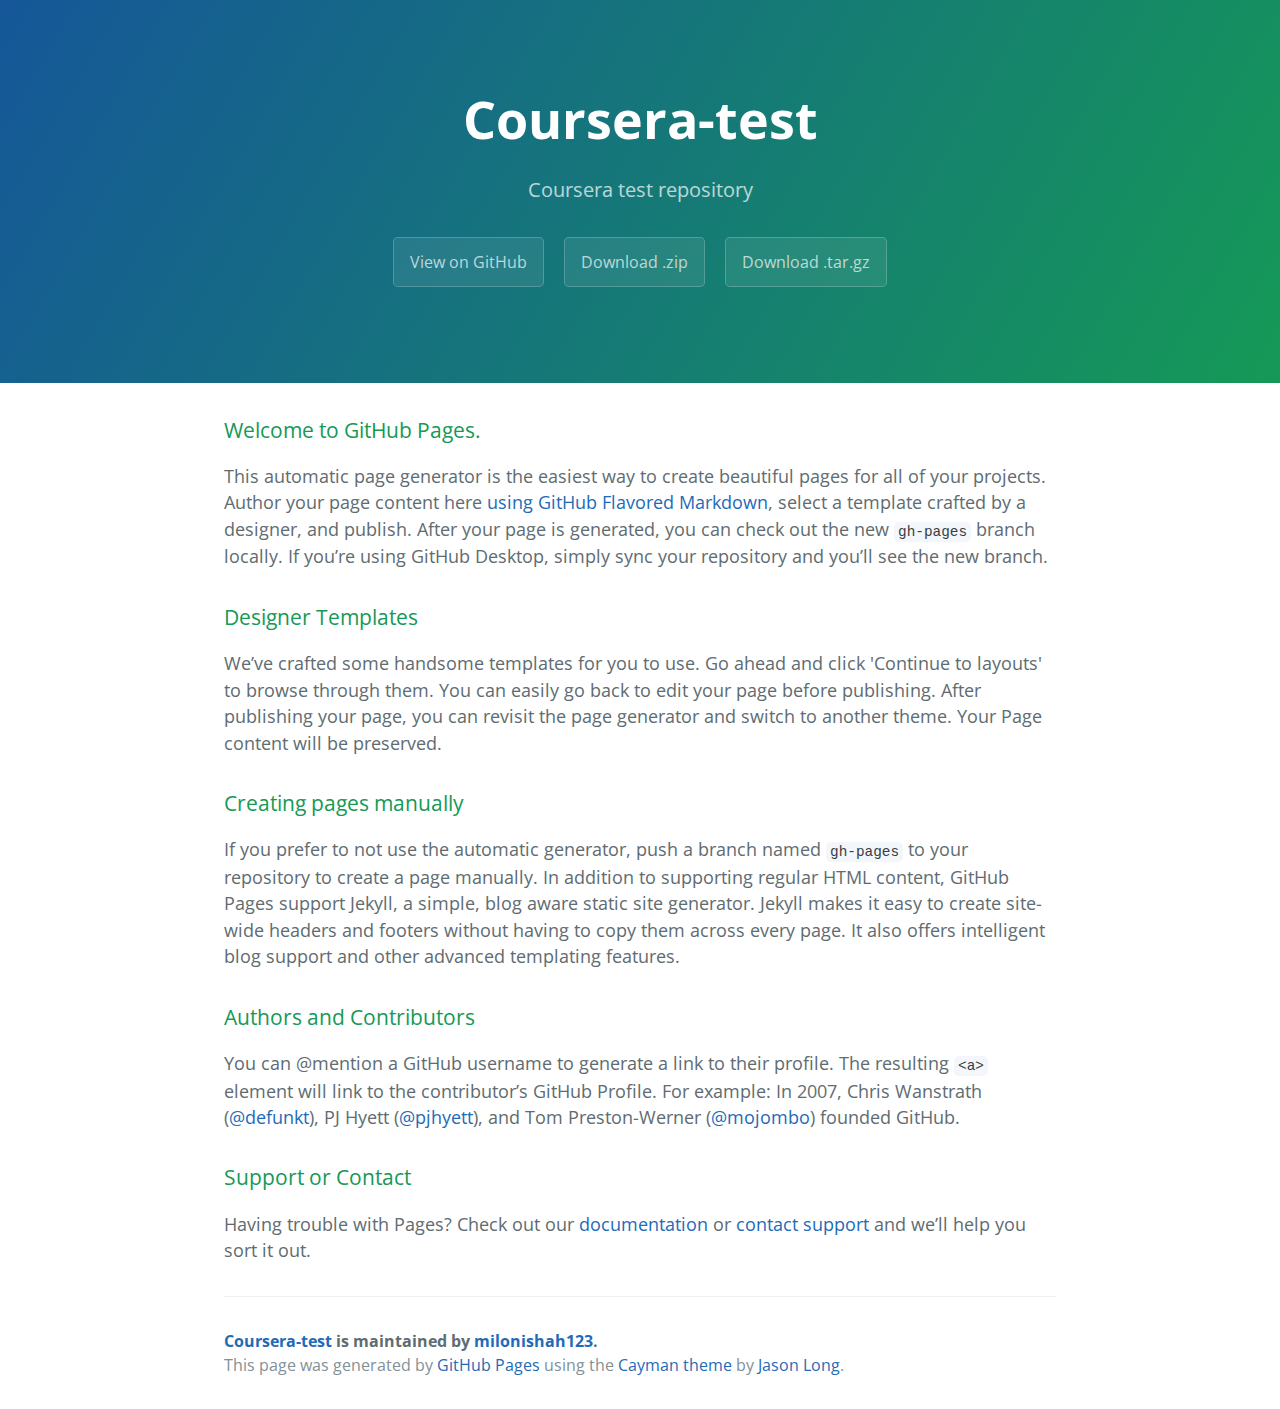
<file: index.html>
<!DOCTYPE html>
<html lang="en-us">
  <head>
    <meta charset="UTF-8">
    <title>Coursera-test by milonishah123</title>
    <meta name="viewport" content="width=device-width, initial-scale=1">
    <link rel="stylesheet" type="text/css" href="stylesheets/normalize.css" media="screen">
    <link href='https://fonts.googleapis.com/css?family=Open+Sans:400,700' rel='stylesheet' type='text/css'>
    <link rel="stylesheet" type="text/css" href="stylesheets/stylesheet.css" media="screen">
    <link rel="stylesheet" type="text/css" href="stylesheets/github-light.css" media="screen">
  </head>
  <body>
    <section class="page-header">
      <h1 class="project-name">Coursera-test</h1>
      <h2 class="project-tagline">Coursera test repository</h2>
      <a href="https://github.com/milonishah123/coursera-test" class="btn">View on GitHub</a>
      <a href="https://github.com/milonishah123/coursera-test/zipball/master" class="btn">Download .zip</a>
      <a href="https://github.com/milonishah123/coursera-test/tarball/master" class="btn">Download .tar.gz</a>
    </section>

    <section class="main-content">
      <h3>
<a id="welcome-to-github-pages" class="anchor" href="#welcome-to-github-pages" aria-hidden="true"><span aria-hidden="true" class="octicon octicon-link"></span></a>Welcome to GitHub Pages.</h3>
<p>This automatic page generator is the easiest way to create beautiful pages for all of your projects. Author your page content here <a href="https://guides.github.com/features/mastering-markdown/">using GitHub Flavored Markdown</a>, select a template crafted by a designer, and publish. After your page is generated, you can check out the new <code>gh-pages</code> branch locally. If you’re using GitHub Desktop, simply sync your repository and you’ll see the new branch.</p>
<h3>
<a id="designer-templates" class="anchor" href="#designer-templates" aria-hidden="true"><span aria-hidden="true" class="octicon octicon-link"></span></a>Designer Templates</h3>
<p>We’ve crafted some handsome templates for you to use. Go ahead and click 'Continue to layouts' to browse through them. You can easily go back to edit your page before publishing. After publishing your page, you can revisit the page generator and switch to another theme. Your Page content will be preserved.</p>
<h3>
<a id="creating-pages-manually" class="anchor" href="#creating-pages-manually" aria-hidden="true"><span aria-hidden="true" class="octicon octicon-link"></span></a>Creating pages manually</h3>
<p>If you prefer to not use the automatic generator, push a branch named <code>gh-pages</code> to your repository to create a page manually. In addition to supporting regular HTML content, GitHub Pages support Jekyll, a simple, blog aware static site generator. Jekyll makes it easy to create site-wide headers and footers without having to copy them across every page. It also offers intelligent blog support and other advanced templating features.</p>
<h3>
<a id="authors-and-contributors" class="anchor" href="#authors-and-contributors" aria-hidden="true"><span aria-hidden="true" class="octicon octicon-link"></span></a>Authors and Contributors</h3>
<p>You can @mention a GitHub username to generate a link to their profile. The resulting <code>&lt;a&gt;</code> element will link to the contributor’s GitHub Profile. For example: In 2007, Chris Wanstrath (<a class="user-mention" data-hovercard-type="user" data-hovercard-url="/users/defunkt/hovercard" data-octo-click="hovercard-link-click" data-octo-dimensions="link_type:self" href="https://github.com/defunkt">@defunkt</a>), PJ Hyett (<a class="user-mention" data-hovercard-type="user" data-hovercard-url="/users/pjhyett/hovercard" data-octo-click="hovercard-link-click" data-octo-dimensions="link_type:self" href="https://github.com/pjhyett">@pjhyett</a>), and Tom Preston-Werner (<a class="user-mention" data-hovercard-type="user" data-hovercard-url="/users/mojombo/hovercard" data-octo-click="hovercard-link-click" data-octo-dimensions="link_type:self" href="https://github.com/mojombo">@mojombo</a>) founded GitHub.</p>
<h3>
<a id="support-or-contact" class="anchor" href="#support-or-contact" aria-hidden="true"><span aria-hidden="true" class="octicon octicon-link"></span></a>Support or Contact</h3>
<p>Having trouble with Pages? Check out our <a href="https://help.github.com/pages">documentation</a> or <a href="https://github.com/contact">contact support</a> and we’ll help you sort it out.</p>

      <footer class="site-footer">
        <span class="site-footer-owner"><a href="https://github.com/milonishah123/coursera-test">Coursera-test</a> is maintained by <a href="https://github.com/milonishah123">milonishah123</a>.</span>

        <span class="site-footer-credits">This page was generated by <a href="https://pages.github.com">GitHub Pages</a> using the <a href="https://github.com/jasonlong/cayman-theme">Cayman theme</a> by <a href="https://twitter.com/jasonlong">Jason Long</a>.</span>
      </footer>

    </section>

  
  </body>
</html>
</file>
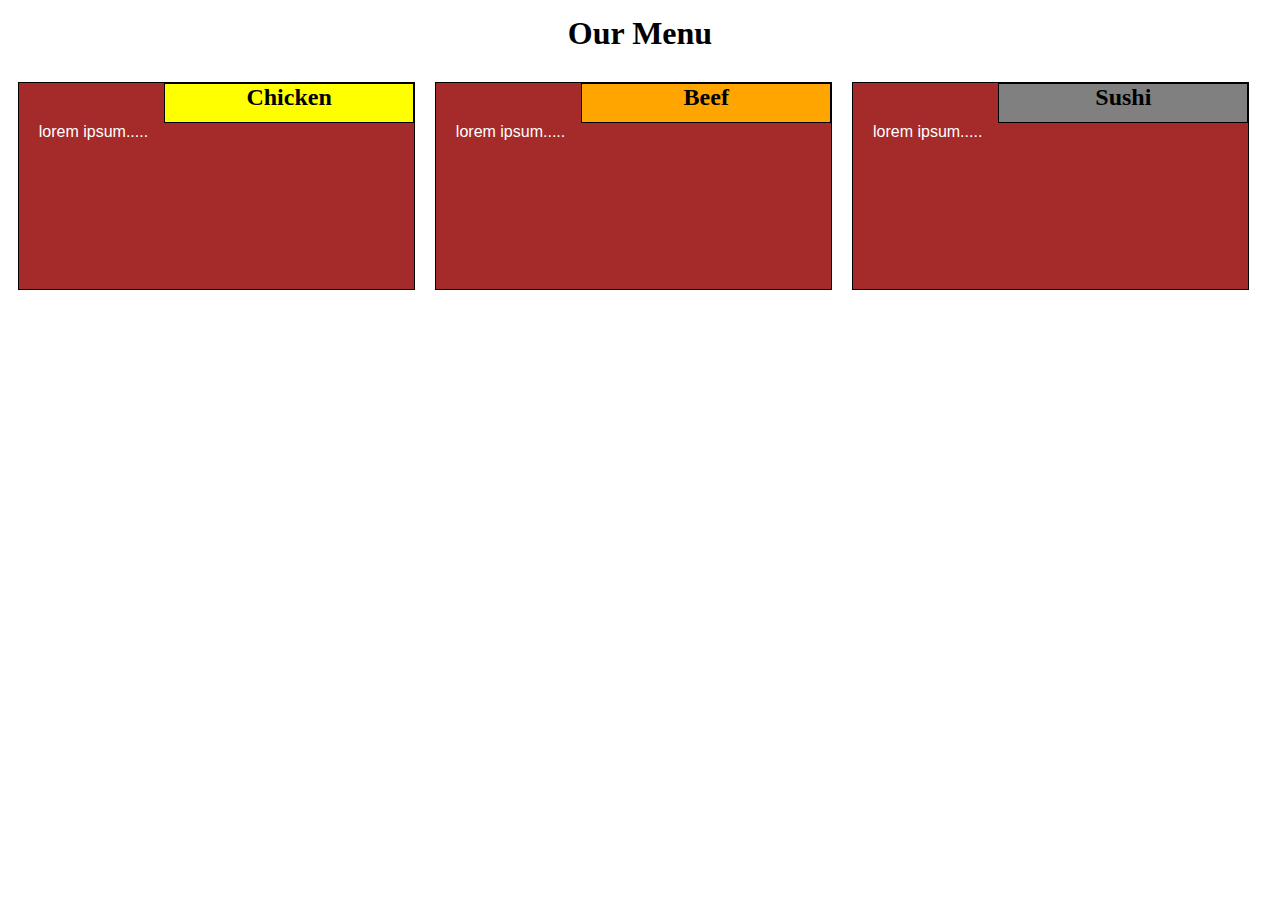
<file: module2-solution/index.html>
<!DOCTYPE html>
<html>
<head>
	<meta charset="utf-8">
	<meta name="viewport" content="width=device-width, initial-scale=1">
	<title>Assignment Solution for Module2</title>
	<link rel="stylesheet" href="css/m2style.css">
</head>
<body>
<h1>Our Menu</h1>
<div class="row">
	<div class="col-lg-4 col-md-6">
		<section class="aaa">
			<h2>Chicken</h2>
		<p>lorem ipsum.....</p>
	</section>
</div>
	<div class="col-lg-4 col-md-6">
		<section class="bbb">
			<h2>Beef</h2>
		<p>lorem ipsum.....</p>
	</section>
</div>
<div class="col-lg-4 col-md-12">
	<section class="ccc">
			<h2>Sushi</h2>
		<p>lorem ipsum.....</p>
	</section>
</div>
</div>
</body>
</html>
</file>
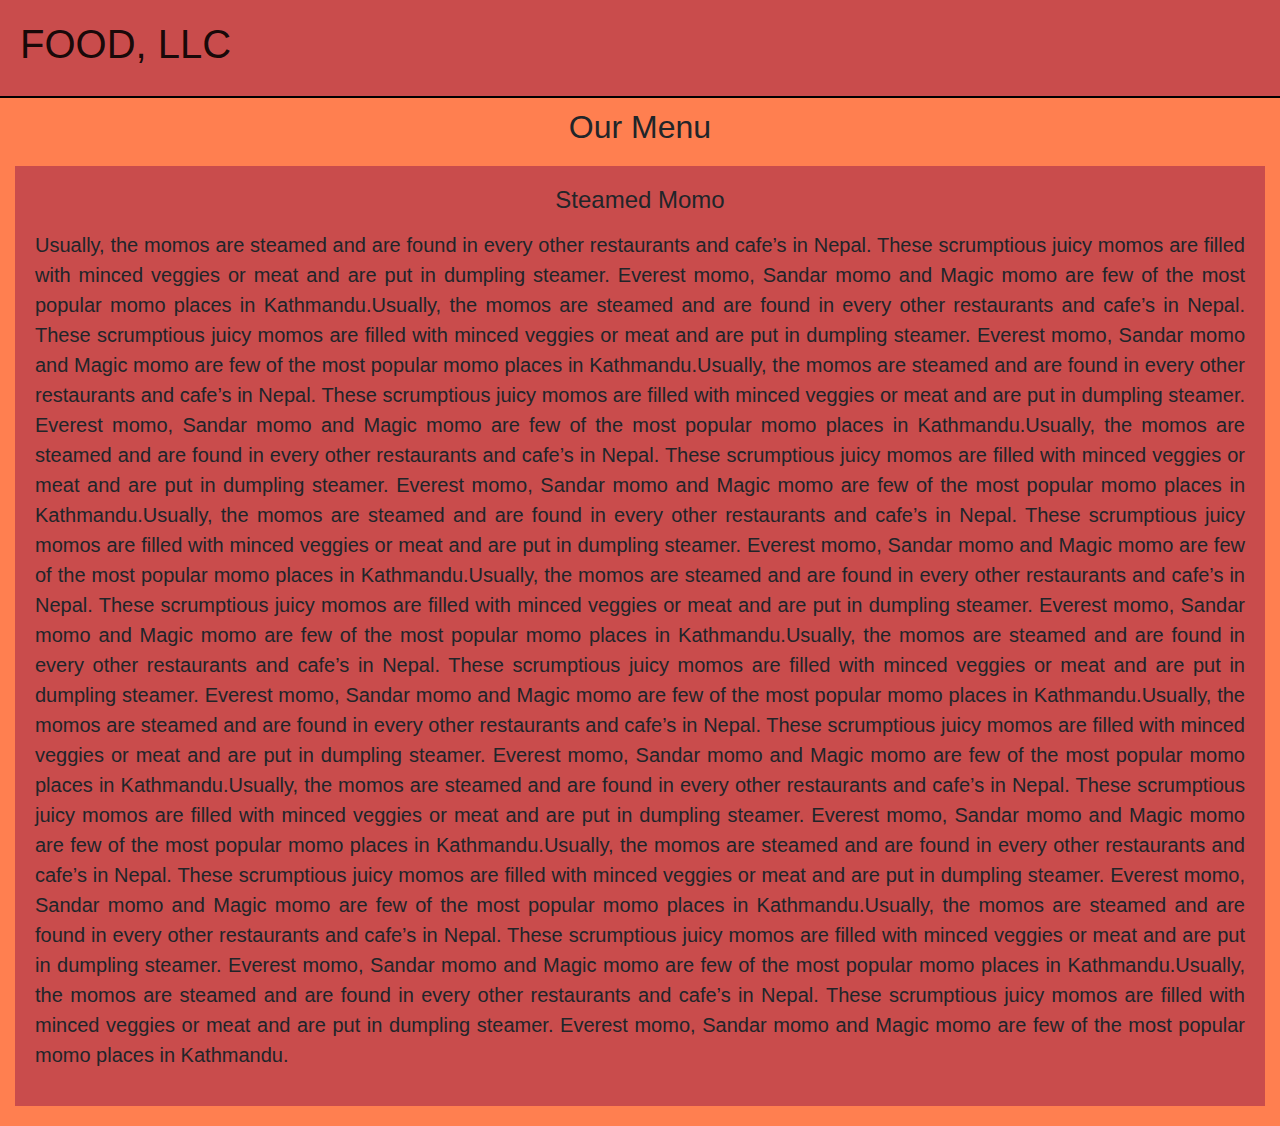
<file: Module3-solution/index.html>
<!DOCTYPE html>
<html lang="en">
  <head>
    <meta charset="utf-8">
    <meta http-equiv="X-UA-Compatible" content="IE=edge">
    <meta name="viewport" content="width=device-width, initial-scale=1">
     <title>
       Module3 Solution	
     </title>	
     <link rel="stylesheet" href="css/bootstrap.min.css">
     <!-- <link rel="stylesheet" href="css/styles.css"> -->
     <style>
     	
     	body{
            font-size: 16px;
     		background-color: coral;

     	}
     	#header-nav{
     		background-color: rgb(201, 76, 76);
     		border-radius: 0;
     		border: 0;
     		padding: 0;
     		border-bottom: 2px solid black;

     	}
        .navbar-brand {
        	font-size: 15px;
           	padding: 20px;
        }
        
.menu a{
	text-align: center;
	color: black;
	background-color: gray;
}
     .menu a:hover{
     	background-color: yellow;
     }
     .navbar-toggler-icon{
     	padding-right: 20px;
     }
.navbar-toggler, .d-block, .d-sm-none{
margin-right: 20px;
border: 2px solid black;
}
h2{
margin-top: 10px;
margin-bottom: 10px;
}
.description{
padding: 20px;
background-color: rgb(201, 76, 76);
margin-bottom: 20px;
margin-top: 20px;
}

p{
	margin-left: auto;
	margin-right: auto;text-align: justify;
	margin-top: 15px;
font-size: 20px;
}

hr{
	border-bottom: 1px solid black;
margin-top: 0;
margin-bottom: 0;
}

@media (min-width: 0px) and (max-width: 575px){
	.navbar-brand h1{
font-size: 4vw;
	}
	.title h2{
		font-size: 4vw;
	}
	.description h4{
		font-size: 4vw;
	}
	.description p{
		font-size: 3vw;
	}

}

@media (min-width: 576px) and (max-width: 767px){
	.navbar-brand h1{
font-size: 4vw;
	}
	.title h2{
		font-size: 4vw;
	}
	.description h4{
		font-size: 4vw;
	}
	.description p{
		font-size: 3vw;
	}
}

@media (min-width: 768px) and (max-width: 992px){
	.navbar-brand h1{
font-size: 4vw;
	}
	.title h2{
		font-size: 4vw;
	}
	.description h4{
		font-size: 4vw;
	}
	.description p{
		font-size: 2vw;
	}
}
     </style>
    
  </head>
  <body>
  	<header>
  		<nav id="header-nav" class="navbar navbar-default navbar-light">
  			<!--<div class="container"> -->
  				<!--<div class="navbar-header"> -->
  				   <div class="navbar-brand">
  					<h1>FOOD, LLC</h1>
  				   </div>
  				
                   <button class="navbar-toggler d-block d-sm-none" type="button" data-toggle="collapse" data-target="#navbarNavAltMarkup" aria-controls="navbarNavAltMarkup" aria-expanded="false" aria-label="Toggle navigation">
    <span class="navbar-toggler-icon"></span>
  </button>
  <div class="collapse navbar-collapse" id="navbarNavAltMarkup">
    <div class="navbar-nav">
    	<div class="menu">
      <a class="nav-item nav-link active" href="index.html">Steamed Momo</a><hr>
      <a class="nav-item nav-link" href="p1.html">Chilly Momo</a><hr>
      <a class="nav-item nav-link" href="p2.html">Tandoori Momo</a><hr>
      
    </div>
               </div> <!-- navbar-nav closed-->
  			</div>  <!-- collapse closed-->
           <!-- </div> -->
  		</nav>
  	</header>
      <div class="title">
  	<h2  class="text-center"> Our Menu </h2>
  </div>
  	<div class="container col-xs-12 col-sm-12 col-md-12">
  		<div class="description">
  		<h4 class="text-center">Steamed Momo</h4>
  		  <p>
  		  	Usually, the momos are steamed and are found in every other restaurants and cafe’s in Nepal. These scrumptious juicy momos are filled with minced veggies or meat and are put in dumpling steamer. Everest momo, Sandar momo and Magic momo are few of the most popular momo places in Kathmandu.Usually, the momos are steamed and are found in every other restaurants and cafe’s in Nepal. These scrumptious juicy momos are filled with minced veggies or meat and are put in dumpling steamer. Everest momo, Sandar momo and Magic momo are few of the most popular momo places in Kathmandu.Usually, the momos are steamed and are found in every other restaurants and cafe’s in Nepal. These scrumptious juicy momos are filled with minced veggies or meat and are put in dumpling steamer. Everest momo, Sandar momo and Magic momo are few of the most popular momo places in Kathmandu.Usually, the momos are steamed and are found in every other restaurants and cafe’s in Nepal. These scrumptious juicy momos are filled with minced veggies or meat and are put in dumpling steamer. Everest momo, Sandar momo and Magic momo are few of the most popular momo places in Kathmandu.Usually, the momos are steamed and are found in every other restaurants and cafe’s in Nepal. These scrumptious juicy momos are filled with minced veggies or meat and are put in dumpling steamer. Everest momo, Sandar momo and Magic momo are few of the most popular momo places in Kathmandu.Usually, the momos are steamed and are found in every other restaurants and cafe’s in Nepal. These scrumptious juicy momos are filled with minced veggies or meat and are put in dumpling steamer. Everest momo, Sandar momo and Magic momo are few of the most popular momo places in Kathmandu.Usually, the momos are steamed and are found in every other restaurants and cafe’s in Nepal. These scrumptious juicy momos are filled with minced veggies or meat and are put in dumpling steamer. Everest momo, Sandar momo and Magic momo are few of the most popular momo places in Kathmandu.Usually, the momos are steamed and are found in every other restaurants and cafe’s in Nepal. These scrumptious juicy momos are filled with minced veggies or meat and are put in dumpling steamer. Everest momo, Sandar momo and Magic momo are few of the most popular momo places in Kathmandu.Usually, the momos are steamed and are found in every other restaurants and cafe’s in Nepal. These scrumptious juicy momos are filled with minced veggies or meat and are put in dumpling steamer. Everest momo, Sandar momo and Magic momo are few of the most popular momo places in Kathmandu.Usually, the momos are steamed and are found in every other restaurants and cafe’s in Nepal. These scrumptious juicy momos are filled with minced veggies or meat and are put in dumpling steamer. Everest momo, Sandar momo and Magic momo are few of the most popular momo places in Kathmandu.Usually, the momos are steamed and are found in every other restaurants and cafe’s in Nepal. These scrumptious juicy momos are filled with minced veggies or meat and are put in dumpling steamer. Everest momo, Sandar momo and Magic momo are few of the most popular momo places in Kathmandu.Usually, the momos are steamed and are found in every other restaurants and cafe’s in Nepal. These scrumptious juicy momos are filled with minced veggies or meat and are put in dumpling steamer. Everest momo, Sandar momo and Magic momo are few of the most popular momo places in Kathmandu.
  		  </p>
       </div>
  	</div>
  	<script src="js/jquery-3.5.1.min.js"></script>
  	<script src="js/bootstrap.min.js"></script>
  </body>
</html>
</file>
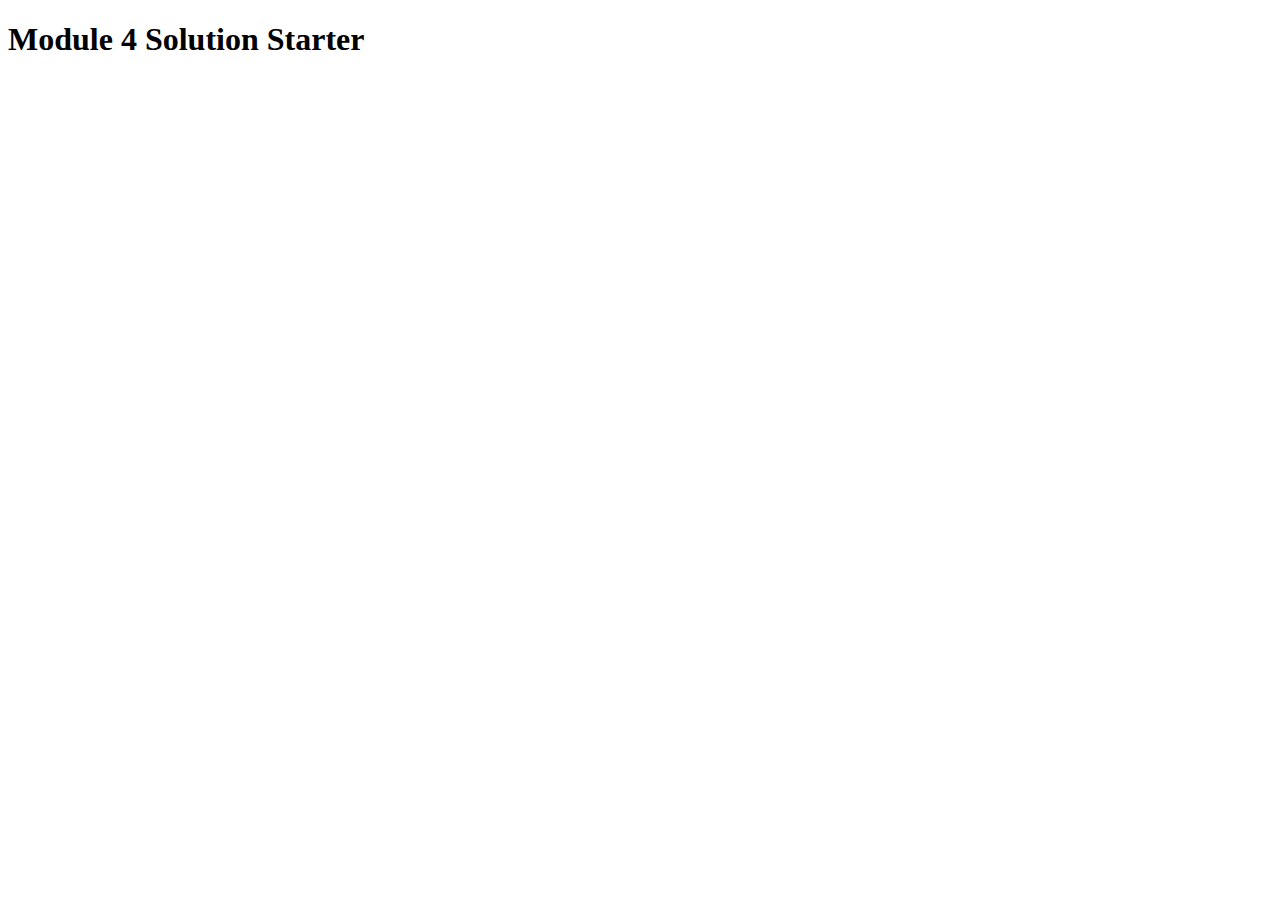
<file: module4-solution/index.html>
<!DOCTYPE html>
<html>
<head>
  <meta charset="utf-8">
  <title>Module 4 Solution Starter</title>
  <script src="SpeakHello.js"></script>
  <script src="SpeakGoodBye.js"></script>
  <script src="script.js"></script>
</head>
<body>
  <h1>Module 4 Solution Starter</h1>
</body>
</html>
</file>
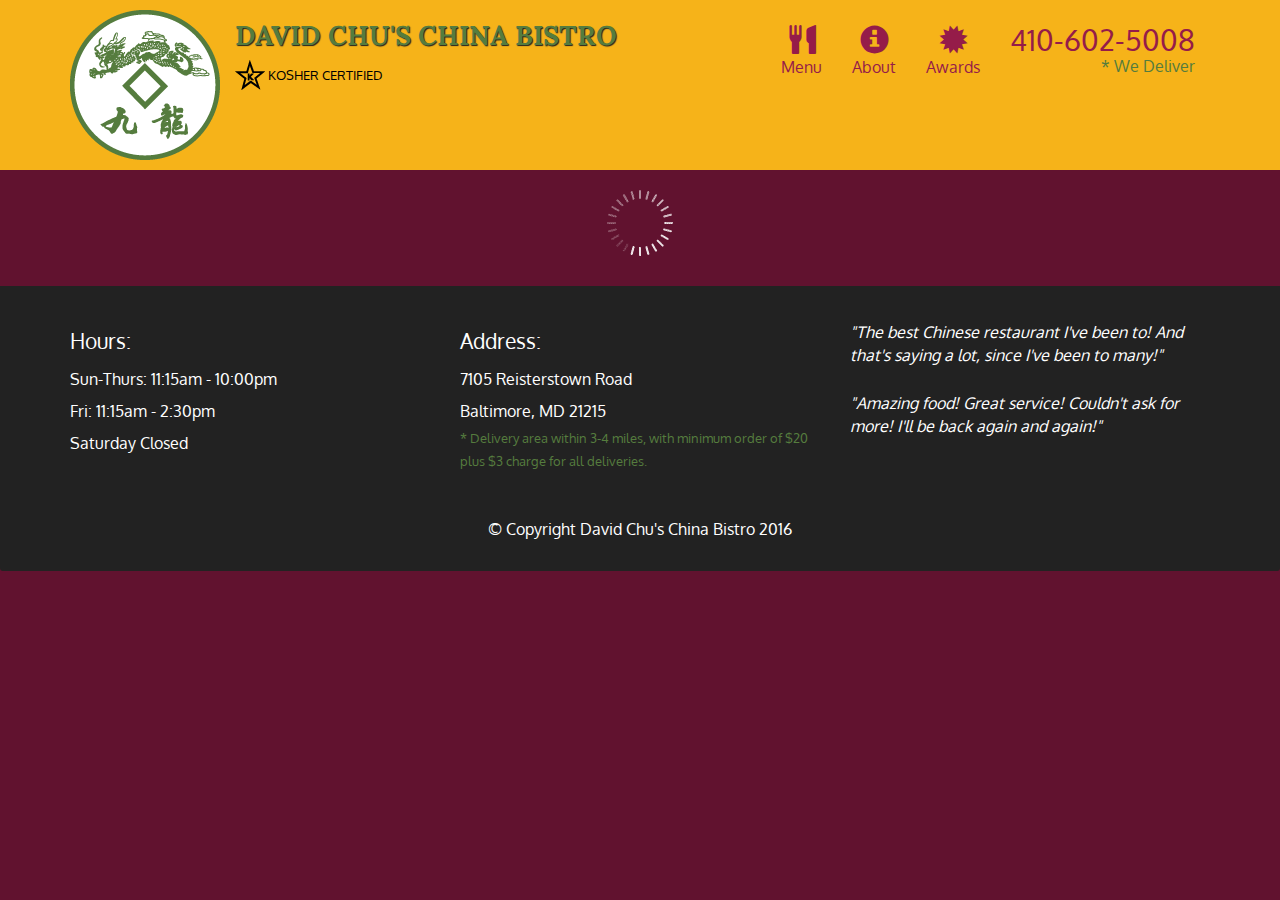
<file: module5-solution/index.html>
<!doctype html>
<html lang="en">
  <head>
    <meta charset="utf-8">
    <meta http-equiv="X-UA-Compatible" content="IE=edge">
    <meta name="viewport" content="width=device-width, initial-scale=1">
    <title>David Chu's China Bistro</title>
    <link rel="stylesheet" href="css/bootstrap.min.css">
    <link rel="stylesheet" href="css/styles.css">
    <link href='https://fonts.googleapis.com/css?family=Oxygen:400,300,700' rel='stylesheet' type='text/css'>
    <link href='https://fonts.googleapis.com/css?family=Lora' rel='stylesheet' type='text/css'>
  </head>
<body>
  <header>
    <nav id="header-nav" class="navbar navbar-default">
      <div class="container">
        <div class="navbar-header">
          <a href="index.html" class="pull-left visible-md visible-lg">
            <div id="logo-img" alt="Logo image"></div>
          </a>

          <div class="navbar-brand">
            <a href="index.html"><h1>David Chu's China Bistro</h1></a>
            <p>
              <img src="images/star-k-logo.png" alt="Kosher certification">
              <span>Kosher Certified</span>
            </p>
          </div>

          <button id="navbarToggle" type="button" class="navbar-toggle collapsed" data-toggle="collapse" data-target="#collapsable-nav" aria-expanded="false">
            <span class="sr-only">Toggle navigation</span>
            <span class="icon-bar"></span>
            <span class="icon-bar"></span>
            <span class="icon-bar"></span>
          </button>
        </div>
        
        <div id="collapsable-nav" class="collapse navbar-collapse">
           <ul id="nav-list" class="nav navbar-nav navbar-right">
            <li id="navHomeButton" class="visible-xs active">
              <a href="index.html">
                <span class="glyphicon glyphicon-home"></span> Home</a>
            </li>
            <li id="navMenuButton">
              <a href="#" onclick="$dc.loadMenuCategories();">
                <span class="glyphicon glyphicon-cutlery"></span><br class="hidden-xs"> Menu</a>
            </li>
            <li>
              <a href="#">
                <span class="glyphicon glyphicon-info-sign"></span><br class="hidden-xs"> About</a>
            </li>
            <li>
              <a href="#">
                <span class="glyphicon glyphicon-certificate"></span><br class="hidden-xs"> Awards</a>
            </li>
            <li id="phone" class="hidden-xs">
              <a href="tel:410-602-5008">
                <span>410-602-5008</span></a><div>* We Deliver</div>
            </li>
          </ul><!-- #nav-list -->
        </div><!-- .collapse .navbar-collapse -->
      </div><!-- .container -->
    </nav><!-- #header-nav -->
  </header>

  <div id="call-btn" class="visible-xs">
    <a class="btn" href="tel:410-602-5008">
    <span class="glyphicon glyphicon-earphone"></span>
    410-602-5008
    </a>
  </div>
  <div id="xs-deliver" class="text-center visible-xs">* We Deliver</div>

  <div id="main-content" class="container"></div>

  <footer class="panel-footer">
    <div class="container">
      <div class="row">
        <section id="hours" class="col-sm-4">
          <span>Hours:</span><br>
          Sun-Thurs: 11:15am - 10:00pm<br>
          Fri: 11:15am - 2:30pm<br>
          Saturday Closed
          <hr class="visible-xs">
        </section>
        <section id="address" class="col-sm-4">
          <span>Address:</span><br>
          7105 Reisterstown Road<br>
          Baltimore, MD 21215
          <p>* Delivery area within 3-4 miles, with minimum order of $20 plus $3 charge for all deliveries.</p>
          <hr class="visible-xs">
        </section>
        <section id="testimonials" class="col-sm-4">
          <p>"The best Chinese restaurant I've been to! And that's saying a lot, since I've been to many!"</p>
          <p>"Amazing food! Great service! Couldn't ask for more! I'll be back again and again!"</p>
        </section>
      </div>
      <div class="text-center">&copy; Copyright David Chu's China Bistro 2016</div>
    </div>
  </footer>

  <!-- jQuery (Bootstrap JS plugins depend on it) -->
  <script src="js/jquery-2.1.4.min.js"></script>
  <script src="js/bootstrap.min.js"></script>
  <script src="js/ajax-utils.js"></script>
  <script src="js/script.js"></script>
</body>
</html>
</file>
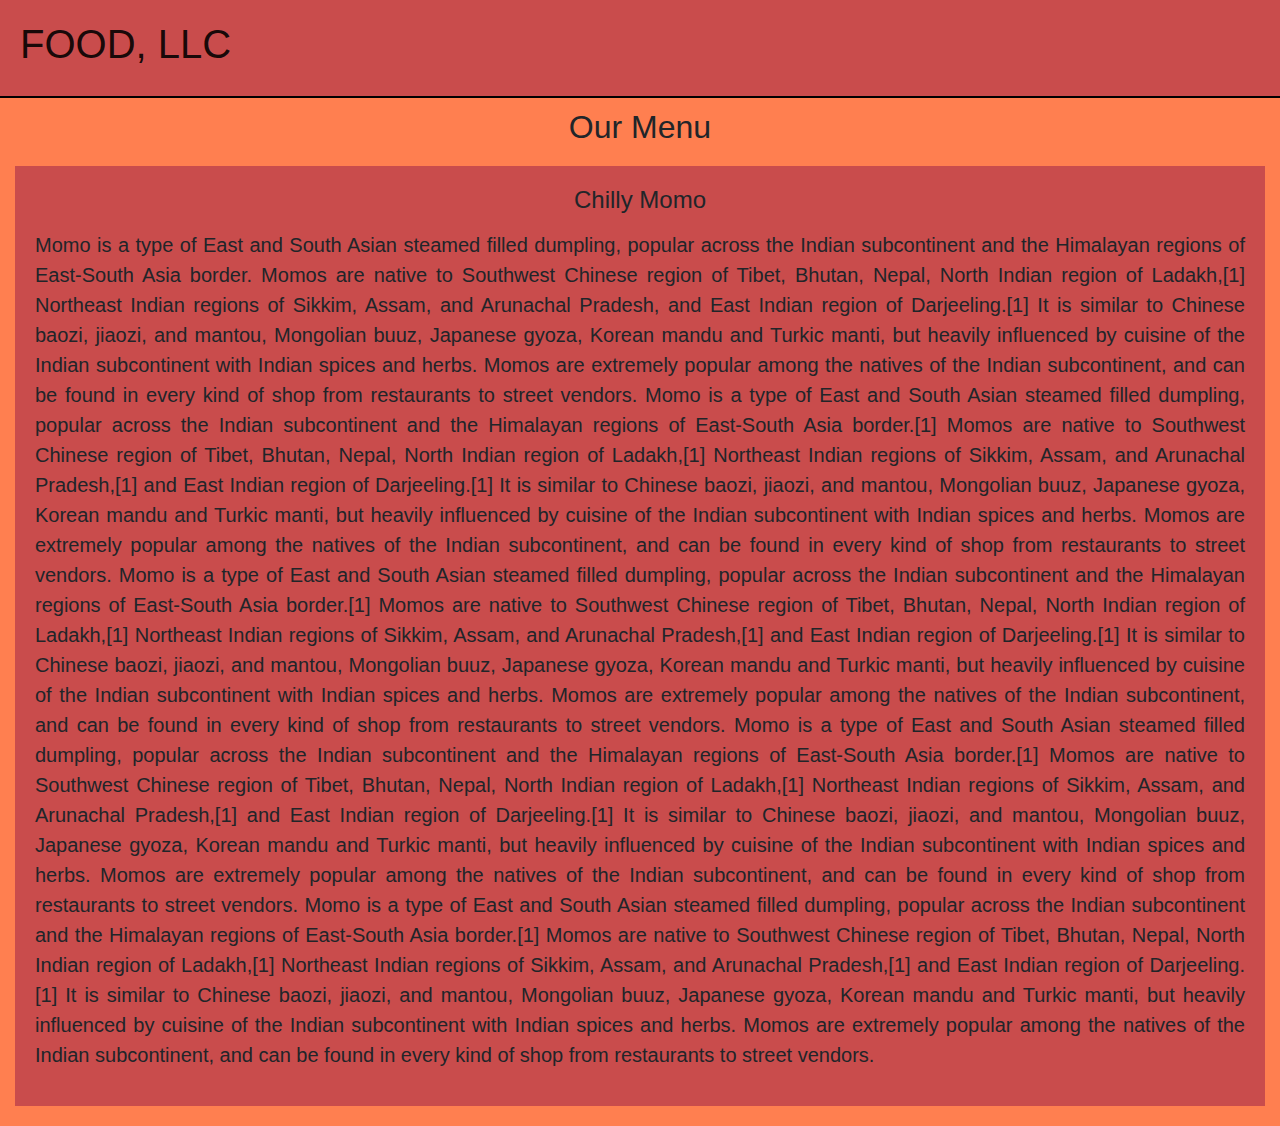
<file: Module3-solution/p1.html>
<!DOCTYPE html>
<html lang="en">
  <head>
    <meta charset="utf-8">
    <meta http-equiv="X-UA-Compatible" content="IE=edge">
    <meta name="viewport" content="width=device-width, initial-scale=1">
     <title>
       Module3 Solution	
     </title>	
     <link rel="stylesheet" href="css/bootstrap.min.css">
     <link rel="stylesheet" href="css/styles.css">

    
  </head>
  <body>
  	<header>
  		<nav id="header-nav" class="navbar navbar-default navbar-light">
  			<!--<div class="container"> -->
  				<!--<div class="navbar-header"> -->
  				   <div class="navbar-brand">
  					<h1>FOOD, LLC</h1>
  				   </div>
  				
                   <button class="navbar-toggler d-block d-sm-none" type="button" data-toggle="collapse" data-target="#navbarNavAltMarkup" aria-controls="navbarNavAltMarkup" aria-expanded="false" aria-label="Toggle navigation">
    <span class="navbar-toggler-icon"></span>
  </button>
  <div class="collapse navbar-collapse" id="navbarNavAltMarkup">
    <div class="navbar-nav">
    	<div class="menu">
      <a class="nav-item nav-link" href="index.html">Steamed Momo</a><hr>
      <a class="nav-item nav-link active" href="p1.html">Chily Momo</a><hr>
      <a class="nav-item nav-link" href="p2.html">Tandoori Momo</a><hr>
      
    </div>
               </div> <!-- navbar-nav closed-->
  			</div>  <!-- collapse closed-->
           <!-- </div> -->
  		</nav>
  	</header>
      <div class="title">
  	<h2  class="text-center"> Our Menu </h2>
  </div>
  	<div class="container col-xs-12 col-sm-12 col-md-12">
  		<div class="description">
  		<h4 class="text-center">Chilly Momo</h4>
  		  <p>
  		  	Momo is a type of East and South Asian steamed filled dumpling, popular across the Indian subcontinent and the Himalayan regions of East-South Asia border. Momos are native to Southwest Chinese region of Tibet, Bhutan, Nepal, North Indian region of Ladakh,[1] Northeast Indian regions of Sikkim, Assam, and Arunachal Pradesh, and East Indian region of Darjeeling.[1] It is similar to Chinese baozi, jiaozi, and mantou, Mongolian buuz, Japanese gyoza, Korean mandu and Turkic manti, but heavily influenced by cuisine of the Indian subcontinent with Indian spices and herbs. Momos are extremely popular among the natives of the Indian subcontinent, and can be found in every kind of shop from restaurants to street vendors.
  		  	Momo is a type of East and South Asian steamed filled dumpling, popular across the Indian subcontinent and the Himalayan regions of East-South Asia border.[1] Momos are native to Southwest Chinese region of Tibet, Bhutan, Nepal, North Indian region of Ladakh,[1] Northeast Indian regions of Sikkim, Assam, and Arunachal Pradesh,[1] and East Indian region of Darjeeling.[1] It is similar to Chinese baozi, jiaozi, and mantou, Mongolian buuz, Japanese gyoza, Korean mandu and Turkic manti, but heavily influenced by cuisine of the Indian subcontinent with Indian spices and herbs. Momos are extremely popular among the natives of the Indian subcontinent, and can be found in every kind of shop from restaurants to street vendors.
  		  	Momo is a type of East and South Asian steamed filled dumpling, popular across the Indian subcontinent and the Himalayan regions of East-South Asia border.[1] Momos are native to Southwest Chinese region of Tibet, Bhutan, Nepal, North Indian region of Ladakh,[1] Northeast Indian regions of Sikkim, Assam, and Arunachal Pradesh,[1] and East Indian region of Darjeeling.[1] It is similar to Chinese baozi, jiaozi, and mantou, Mongolian buuz, Japanese gyoza, Korean mandu and Turkic manti, but heavily influenced by cuisine of the Indian subcontinent with Indian spices and herbs. Momos are extremely popular among the natives of the Indian subcontinent, and can be found in every kind of shop from restaurants to street vendors.
  		  	Momo is a type of East and South Asian steamed filled dumpling, popular across the Indian subcontinent and the Himalayan regions of East-South Asia border.[1] Momos are native to Southwest Chinese region of Tibet, Bhutan, Nepal, North Indian region of Ladakh,[1] Northeast Indian regions of Sikkim, Assam, and Arunachal Pradesh,[1] and East Indian region of Darjeeling.[1] It is similar to Chinese baozi, jiaozi, and mantou, Mongolian buuz, Japanese gyoza, Korean mandu and Turkic manti, but heavily influenced by cuisine of the Indian subcontinent with Indian spices and herbs. Momos are extremely popular among the natives of the Indian subcontinent, and can be found in every kind of shop from restaurants to street vendors.
  		  	Momo is a type of East and South Asian steamed filled dumpling, popular across the Indian subcontinent and the Himalayan regions of East-South Asia border.[1] Momos are native to Southwest Chinese region of Tibet, Bhutan, Nepal, North Indian region of Ladakh,[1] Northeast Indian regions of Sikkim, Assam, and Arunachal Pradesh,[1] and East Indian region of Darjeeling.[1] It is similar to Chinese baozi, jiaozi, and mantou, Mongolian buuz, Japanese gyoza, Korean mandu and Turkic manti, but heavily influenced by cuisine of the Indian subcontinent with Indian spices and herbs. Momos are extremely popular among the natives of the Indian subcontinent, and can be found in every kind of shop from restaurants to street vendors.
  		  </p>
       </div>
  	</div>
  	<script src="js/jquery-3.5.1.min.js"></script>
  	<script src="js/bootstrap.min.js"></script>
  </body>
</html>
</file>
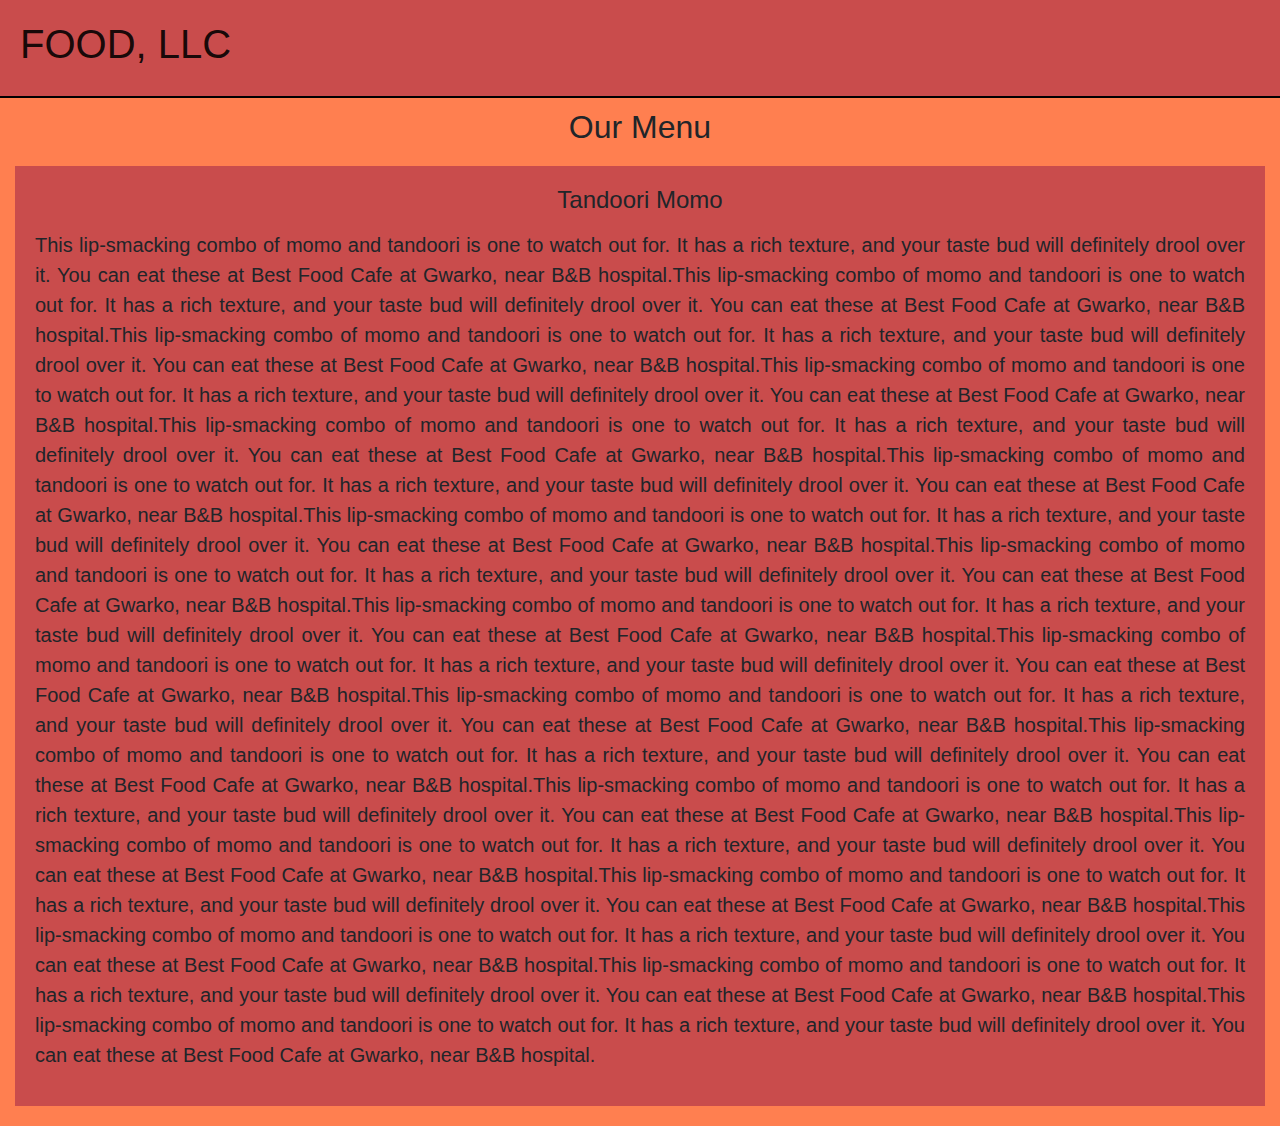
<file: Module3-solution/p2.html>
<!DOCTYPE html>
<html lang="en">
  <head>
    <meta charset="utf-8">
    <meta http-equiv="X-UA-Compatible" content="IE=edge">
    <meta name="viewport" content="width=device-width, initial-scale=1">
     <title>
       Module3 Solution	
     </title>	
     <link rel="stylesheet" href="css/bootstrap.min.css">
     <link rel="stylesheet" href="css/styles.css">
    
    
  </head>
  <body>
  	<header>
  		<nav id="header-nav" class="navbar navbar-default navbar-light">
  			<!--<div class="container"> -->
  				<!--<div class="navbar-header"> -->
  				   <div class="navbar-brand">
  					<h1>FOOD, LLC</h1>
  				   </div>
  				
                   <button class="navbar-toggler d-block d-sm-none" type="button" data-toggle="collapse" data-target="#navbarNavAltMarkup" aria-controls="navbarNavAltMarkup" aria-expanded="false" aria-label="Toggle navigation">
    <span class="navbar-toggler-icon"></span>
  </button>
  <div class="collapse navbar-collapse" id="navbarNavAltMarkup">
    <div class="navbar-nav">
    	<div class="menu">
      <a class="nav-item nav-link" href="index.html">Steamed Momo</a><hr>
      <a class="nav-item nav-link" href="p1.html">Chilly Momo</a><hr>
      <a class="nav-item nav-link active" href="p2.html">Tandoori Momo</a><hr>
      
    </div>
               </div> <!-- navbar-nav closed-->
  			</div>  <!-- collapse closed-->
           <!-- </div> -->
  		</nav>
  	</header>
      <div class="title">
  	<h2  class="text-center"> Our Menu </h2>
  </div>
  	<div class="container col-xs-12 col-sm-12 col-md-12">
  		<div class="description">
  		<h4 class="text-center">Tandoori Momo</h4>
  		  <p>
  		  	This lip-smacking combo of momo and tandoori is one to watch out for. It has a rich texture, and your taste bud will definitely drool over it. You can eat these at Best Food Cafe at Gwarko, near B&B hospital.This lip-smacking combo of momo and tandoori is one to watch out for. It has a rich texture, and your taste bud will definitely drool over it. You can eat these at Best Food Cafe at Gwarko, near B&B hospital.This lip-smacking combo of momo and tandoori is one to watch out for. It has a rich texture, and your taste bud will definitely drool over it. You can eat these at Best Food Cafe at Gwarko, near B&B hospital.This lip-smacking combo of momo and tandoori is one to watch out for. It has a rich texture, and your taste bud will definitely drool over it. You can eat these at Best Food Cafe at Gwarko, near B&B hospital.This lip-smacking combo of momo and tandoori is one to watch out for. It has a rich texture, and your taste bud will definitely drool over it. You can eat these at Best Food Cafe at Gwarko, near B&B hospital.This lip-smacking combo of momo and tandoori is one to watch out for. It has a rich texture, and your taste bud will definitely drool over it. You can eat these at Best Food Cafe at Gwarko, near B&B hospital.This lip-smacking combo of momo and tandoori is one to watch out for. It has a rich texture, and your taste bud will definitely drool over it. You can eat these at Best Food Cafe at Gwarko, near B&B hospital.This lip-smacking combo of momo and tandoori is one to watch out for. It has a rich texture, and your taste bud will definitely drool over it. You can eat these at Best Food Cafe at Gwarko, near B&B hospital.This lip-smacking combo of momo and tandoori is one to watch out for. It has a rich texture, and your taste bud will definitely drool over it. You can eat these at Best Food Cafe at Gwarko, near B&B hospital.This lip-smacking combo of momo and tandoori is one to watch out for. It has a rich texture, and your taste bud will definitely drool over it. You can eat these at Best Food Cafe at Gwarko, near B&B hospital.This lip-smacking combo of momo and tandoori is one to watch out for. It has a rich texture, and your taste bud will definitely drool over it. You can eat these at Best Food Cafe at Gwarko, near B&B hospital.This lip-smacking combo of momo and tandoori is one to watch out for. It has a rich texture, and your taste bud will definitely drool over it. You can eat these at Best Food Cafe at Gwarko, near B&B hospital.This lip-smacking combo of momo and tandoori is one to watch out for. It has a rich texture, and your taste bud will definitely drool over it. You can eat these at Best Food Cafe at Gwarko, near B&B hospital.This lip-smacking combo of momo and tandoori is one to watch out for. It has a rich texture, and your taste bud will definitely drool over it. You can eat these at Best Food Cafe at Gwarko, near B&B hospital.This lip-smacking combo of momo and tandoori is one to watch out for. It has a rich texture, and your taste bud will definitely drool over it. You can eat these at Best Food Cafe at Gwarko, near B&B hospital.This lip-smacking combo of momo and tandoori is one to watch out for. It has a rich texture, and your taste bud will definitely drool over it. You can eat these at Best Food Cafe at Gwarko, near B&B hospital.This lip-smacking combo of momo and tandoori is one to watch out for. It has a rich texture, and your taste bud will definitely drool over it. You can eat these at Best Food Cafe at Gwarko, near B&B hospital.This lip-smacking combo of momo and tandoori is one to watch out for. It has a rich texture, and your taste bud will definitely drool over it. You can eat these at Best Food Cafe at Gwarko, near B&B hospital.
  		  </p>
       </div>
  	</div>
  	<script src="js/jquery-3.5.1.min.js"></script>
  	<script src="js/bootstrap.min.js"></script>
  </body>
</html>
</file>
<file: stylesheets/stylesheet.css>
* {
  box-sizing: border-box; }

body {
  padding: 0;
  margin: 0;
  font-family: "Open Sans", "Helvetica Neue", Helvetica, Arial, sans-serif;
  font-size: 16px;
  line-height: 1.5;
  color: #606c71; }

a {
  color: #1e6bb8;
  text-decoration: none; }
  a:hover {
    text-decoration: underline; }

.btn {
  display: inline-block;
  margin-bottom: 1rem;
  color: rgba(255, 255, 255, 0.7);
  background-color: rgba(255, 255, 255, 0.08);
  border-color: rgba(255, 255, 255, 0.2);
  border-style: solid;
  border-width: 1px;
  border-radius: 0.3rem;
  transition: color 0.2s, background-color 0.2s, border-color 0.2s; }
  .btn + .btn {
    margin-left: 1rem; }

.btn:hover {
  color: rgba(255, 255, 255, 0.8);
  text-decoration: none;
  background-color: rgba(255, 255, 255, 0.2);
  border-color: rgba(255, 255, 255, 0.3); }

@media screen and (min-width: 64em) {
  .btn {
    padding: 0.75rem 1rem; } }

@media screen and (min-width: 42em) and (max-width: 64em) {
  .btn {
    padding: 0.6rem 0.9rem;
    font-size: 0.9rem; } }

@media screen and (max-width: 42em) {
  .btn {
    display: block;
    width: 100%;
    padding: 0.75rem;
    font-size: 0.9rem; }
    .btn + .btn {
      margin-top: 1rem;
      margin-left: 0; } }

.page-header {
  color: #fff;
  text-align: center;
  background-color: #159957;
  background-image: linear-gradient(120deg, #155799, #159957); }

@media screen and (min-width: 64em) {
  .page-header {
    padding: 5rem 6rem; } }

@media screen and (min-width: 42em) and (max-width: 64em) {
  .page-header {
    padding: 3rem 4rem; } }

@media screen and (max-width: 42em) {
  .page-header {
    padding: 2rem 1rem; } }

.project-name {
  margin-top: 0;
  margin-bottom: 0.1rem; }

@media screen and (min-width: 64em) {
  .project-name {
    font-size: 3.25rem; } }

@media screen and (min-width: 42em) and (max-width: 64em) {
  .project-name {
    font-size: 2.25rem; } }

@media screen and (max-width: 42em) {
  .project-name {
    font-size: 1.75rem; } }

.project-tagline {
  margin-bottom: 2rem;
  font-weight: normal;
  opacity: 0.7; }

@media screen and (min-width: 64em) {
  .project-tagline {
    font-size: 1.25rem; } }

@media screen and (min-width: 42em) and (max-width: 64em) {
  .project-tagline {
    font-size: 1.15rem; } }

@media screen and (max-width: 42em) {
  .project-tagline {
    font-size: 1rem; } }

.main-content :first-child {
  margin-top: 0; }
.main-content img {
  max-width: 100%; }
.main-content h1, .main-content h2, .main-content h3, .main-content h4, .main-content h5, .main-content h6 {
  margin-top: 2rem;
  margin-bottom: 1rem;
  font-weight: normal;
  color: #159957; }
.main-content p {
  margin-bottom: 1em; }
.main-content code {
  padding: 2px 4px;
  font-family: Consolas, "Liberation Mono", Menlo, Courier, monospace;
  font-size: 0.9rem;
  color: #383e41;
  background-color: #f3f6fa;
  border-radius: 0.3rem; }
.main-content pre {
  padding: 0.8rem;
  margin-top: 0;
  margin-bottom: 1rem;
  font: 1rem Consolas, "Liberation Mono", Menlo, Courier, monospace;
  color: #567482;
  word-wrap: normal;
  background-color: #f3f6fa;
  border: solid 1px #dce6f0;
  border-radius: 0.3rem; }
  .main-content pre > code {
    padding: 0;
    margin: 0;
    font-size: 0.9rem;
    color: #567482;
    word-break: normal;
    white-space: pre;
    background: transparent;
    border: 0; }
.main-content .highlight {
  margin-bottom: 1rem; }
  .main-content .highlight pre {
    margin-bottom: 0;
    word-break: normal; }
.main-content .highlight pre, .main-content pre {
  padding: 0.8rem;
  overflow: auto;
  font-size: 0.9rem;
  line-height: 1.45;
  border-radius: 0.3rem; }
.main-content pre code, .main-content pre tt {
  display: inline;
  max-width: initial;
  padding: 0;
  margin: 0;
  overflow: initial;
  line-height: inherit;
  word-wrap: normal;
  background-color: transparent;
  border: 0; }
  .main-content pre code:before, .main-content pre code:after, .main-content pre tt:before, .main-content pre tt:after {
    content: normal; }
.main-content ul, .main-content ol {
  margin-top: 0; }
.main-content blockquote {
  padding: 0 1rem;
  margin-left: 0;
  color: #819198;
  border-left: 0.3rem solid #dce6f0; }
  .main-content blockquote > :first-child {
    margin-top: 0; }
  .main-content blockquote > :last-child {
    margin-bottom: 0; }
.main-content table {
  display: block;
  width: 100%;
  overflow: auto;
  word-break: normal;
  word-break: keep-all; }
  .main-content table th {
    font-weight: bold; }
  .main-content table th, .main-content table td {
    padding: 0.5rem 1rem;
    border: 1px solid #e9ebec; }
.main-content dl {
  padding: 0; }
  .main-content dl dt {
    padding: 0;
    margin-top: 1rem;
    font-size: 1rem;
    font-weight: bold; }
  .main-content dl dd {
    padding: 0;
    margin-bottom: 1rem; }
.main-content hr {
  height: 2px;
  padding: 0;
  margin: 1rem 0;
  background-color: #eff0f1;
  border: 0; }

@media screen and (min-width: 64em) {
  .main-content {
    max-width: 64rem;
    padding: 2rem 6rem;
    margin: 0 auto;
    font-size: 1.1rem; } }

@media screen and (min-width: 42em) and (max-width: 64em) {
  .main-content {
    padding: 2rem 4rem;
    font-size: 1.1rem; } }

@media screen and (max-width: 42em) {
  .main-content {
    padding: 2rem 1rem;
    font-size: 1rem; } }

.site-footer {
  padding-top: 2rem;
  margin-top: 2rem;
  border-top: solid 1px #eff0f1; }

.site-footer-owner {
  display: block;
  font-weight: bold; }

.site-footer-credits {
  color: #819198; }

@media screen and (min-width: 64em) {
  .site-footer {
    font-size: 1rem; } }

@media screen and (min-width: 42em) and (max-width: 64em) {
  .site-footer {
    font-size: 1rem; } }

@media screen and (max-width: 42em) {
  .site-footer {
    font-size: 0.9rem; } }
</file>
<file: stylesheets/github-light.css>
/*!
 * GitHub Light v0.4.1
 * Copyright (c) 2012 - 2017 GitHub, Inc.
 * Licensed under MIT (https://github.com/primer/github-syntax-theme-generator/blob/master/LICENSE)
 */

.pl-c /* comment, punctuation.definition.comment, string.comment */ {
  color: #6a737d;
}

.pl-c1 /* constant, entity.name.constant, variable.other.constant, variable.language, support, meta.property-name, support.constant, support.variable, meta.module-reference, markup.raw, meta.diff.header, meta.output */,
.pl-s .pl-v /* string variable */ {
  color: #005cc5;
}

.pl-e /* entity */,
.pl-en /* entity.name */ {
  color: #6f42c1;
}

.pl-smi /* variable.parameter.function, storage.modifier.package, storage.modifier.import, storage.type.java, variable.other */,
.pl-s .pl-s1 /* string source */ {
  color: #24292e;
}

.pl-ent /* entity.name.tag, markup.quote */ {
  color: #22863a;
}

.pl-k /* keyword, storage, storage.type */ {
  color: #d73a49;
}

.pl-s /* string */,
.pl-pds /* punctuation.definition.string, source.regexp, string.regexp.character-class */,
.pl-s .pl-pse .pl-s1 /* string punctuation.section.embedded source */,
.pl-sr /* string.regexp */,
.pl-sr .pl-cce /* string.regexp constant.character.escape */,
.pl-sr .pl-sre /* string.regexp source.ruby.embedded */,
.pl-sr .pl-sra /* string.regexp string.regexp.arbitrary-repitition */ {
  color: #032f62;
}

.pl-v /* variable */,
.pl-smw /* sublimelinter.mark.warning */ {
  color: #e36209;
}

.pl-bu /* invalid.broken, invalid.deprecated, invalid.unimplemented, message.error, brackethighlighter.unmatched, sublimelinter.mark.error */ {
  color: #b31d28;
}

.pl-ii /* invalid.illegal */ {
  color: #fafbfc;
  background-color: #b31d28;
}

.pl-c2 /* carriage-return */ {
  color: #fafbfc;
  background-color: #d73a49;
}

.pl-c2::before /* carriage-return */ {
  content: "^M";
}

.pl-sr .pl-cce /* string.regexp constant.character.escape */ {
  font-weight: bold;
  color: #22863a;
}

.pl-ml /* markup.list */ {
  color: #735c0f;
}

.pl-mh /* markup.heading */,
.pl-mh .pl-en /* markup.heading entity.name */,
.pl-ms /* meta.separator */ {
  font-weight: bold;
  color: #005cc5;
}

.pl-mi /* markup.italic */ {
  font-style: italic;
  color: #24292e;
}

.pl-mb /* markup.bold */ {
  font-weight: bold;
  color: #24292e;
}

.pl-md /* markup.deleted, meta.diff.header.from-file, punctuation.definition.deleted */ {
  color: #b31d28;
  background-color: #ffeef0;
}

.pl-mi1 /* markup.inserted, meta.diff.header.to-file, punctuation.definition.inserted */ {
  color: #22863a;
  background-color: #f0fff4;
}

.pl-mc /* markup.changed, punctuation.definition.changed */ {
  color: #e36209;
  background-color: #ffebda;
}

.pl-mi2 /* markup.ignored, markup.untracked */ {
  color: #f6f8fa;
  background-color: #005cc5;
}

.pl-mdr /* meta.diff.range */ {
  font-weight: bold;
  color: #6f42c1;
}

.pl-ba /* brackethighlighter.tag, brackethighlighter.curly, brackethighlighter.round, brackethighlighter.square, brackethighlighter.angle, brackethighlighter.quote */ {
  color: #586069;
}

.pl-sg /* sublimelinter.gutter-mark */ {
  color: #959da5;
}

.pl-corl /* constant.other.reference.link, string.other.link */ {
  text-decoration: underline;
  color: #032f62;
}
</file>
<file: module2-solution/css/m2style.css>
* {
    box-sizing: border-box;
    }
h1 {
      margin-top: 15px;
      margin-bottom: 20px;
      text-align: center;
    }
p {
        
      background-color: #A52A2A;
      width: 90%;
      height: 150px;
      margin-left: auto;
      margin-right: auto;
      font-family: Helvetica;
      color: white;
      margin-top: 40px;
     }
section {
      border: 1px solid black;
      background-color: #A52A2A;
      margin: 10px;
      position: relative;
     } 
section>h2 {
      border: 1px solid black;
      width: 250px;
      height: 40px;
      text-align: center;
      right: 0;
      margin-top: 0;
      position: absolute;
       }
section.aaa>h2 {
      background-color: yellow;
       }
section.bbb>h2 {
      background-color: orange;
       }
section.ccc>h2 {
      background-color: gray;
       }
.row {
      width:100%;
      }
@media (min-width: 992px) {
     .col-lg-1, .col-lg-2, .col-lg-3, .col-lg-4, .col-lg-5, .col-lg-6, .col-lg-7, .col-lg-8, .col-lg-9, .col-lg-10, .col-lg-11, .col-lg-12 {
      float: left;
      border: 1px;  
     }
.col-lg-1 {
  width: 8.33%;
}
.col-lg-2 {
  width: 16.66%;
}
.col-lg-3 {
  width: 25%;
}
.col-lg-4 {
  width: 33%;
}
.col-lg-5 {
  width: 41.66%;
}
.col-lg-6 {
  width: 50%;
}
.col-lg-7 {
  width: 58.33%;
}
.col-lg-8 {
  width: 66.66%;
}
.col-lg-9 {
  width: 74.99%;
}
.col-lg-10 {
  width: 83.33%;
}
.col-lg-11 {
  width: 91.66%;
}
.col-lg-12 {
  width: 100%;
}
       }
@media (min-width: 768px) and (max-width: 991px) {
     .col-md-1, .col-md-2, .col-md-3, .col-md-4, .col-md-5, .col-md-6, .col-md-7, .col-md-8, .col-md-9, .col-md-10, .col-md-11, .col-md-12 {
      float: left;
      border: 1px;
      
     }
.col-md-1 {
  width: 8.33%;
}
.col-md-2 {
  width: 16.66%;
}
.col-md-3 {
  width: 25%;
}
.col-md-4 {
  width: 33%;
}
.col-md-5 {
  width: 41.66%;
}
.col-md-6 {
  width: 50%;
}
.col-md-7 {
  width: 58.33%;
}
.col-md-8 {
  width: 66.66%;
}
.col-md-9 {
  width: 74.99%;
}
.col-md-10 {
  width: 83.33%;
}
.col-md-11 {
  width: 91.66%;
}
.col-md-12 {
  width: 100%;
}
        }
</file>
<file: Module3-solution/css/styles.css>
body{
            font-size: 16px;
     		background-color: coral;

     	}
     	#header-nav{
     		background-color: rgb(201, 76, 76);
     		border-radius: 0;
     		border: 0;
     		padding: 0;
     		border-bottom: 2px solid black;

     	}
        .navbar-brand {
        	font-size: 15px;
           	padding: 20px;
        }
        
.menu a{
	text-align: center;
	color: black;
	background-color: gray;
}
     .menu a:hover{
     	background-color: yellow;
     }
     .navbar-toggler-icon{
     	padding-right: 20px;
     }
.navbar-toggler, .d-block, .d-sm-none{
margin-right: 20px;
border: 2px solid black;
}
h2{
margin-top: 10px;
margin-bottom: 10px;
}
.description{
padding: 20px;
background-color: rgb(201, 76, 76);
margin-bottom: 20px;
margin-top: 20px;
}

p{
	margin-left: auto;
	margin-right: auto;text-align: justify;
	margin-top: 15px;
font-size: 20px;
}

hr{
	border-bottom: 1px solid black;
margin-top: 0;
margin-bottom: 0;
}

@media (min-width: 0px) and (max-width: 575px){
	.navbar-brand h1{
font-size: 4vw;
	}
	.title h2{
		font-size: 4vw;
	}
	.description h4{
		font-size: 4vw;
	}
	.description p{
		font-size: 3vw;
	}

}

@media (min-width: 576px) and (max-width: 767px){
	.navbar-brand h1{
font-size: 4vw;
	}
	.title h2{
		font-size: 4vw;
	}
	.description h4{
		font-size: 4vw;
	}
	.description p{
		font-size: 3vw;
	}
}

@media (min-width: 768px) and (max-width: 992px){
	.navbar-brand h1{
font-size: 4vw;
	}
	.title h2{
		font-size: 4vw;
	}
	.description h4{
		font-size: 4vw;
	}
	.description p{
		font-size: 2vw;
	}
}
</file>
<file: module5-solution/css/styles.css>
body {
  font-size: 16px;
  color: #fff;
  background-color: #61122f;
  font-family: 'Oxygen', sans-serif;
}

/** HEADER **/
#header-nav {
  background-color: #f6b319;
  border-radius: 0;
  border: 0;
}

#logo-img {
  background: url('../images/restaurant-logo_large.png') no-repeat;
  width: 150px;
  height: 150px;
  margin: 10px 15px 10px 0;
}

.navbar-brand {
  padding-top: 25px;
}
.navbar-brand h1 { /* Restaurant name */
  font-family: 'Lora', serif;
  color: #557c3e;
  font-size: 1.5em;
  text-transform: uppercase;
  font-weight: bold;
  text-shadow: 1px 1px 1px #222;
  margin-top: 0;
  margin-bottom: 0;
  line-height: .75;
}
.navbar-brand a:hover, .navbar-brand a:focus {
  text-decoration: none;
}
.navbar-brand p { /* Kosher cert */
  color: #000;
  text-transform: uppercase;
  font-size: .7em;
  margin-top: 15px;
}
.navbar-brand p span { /* Star-K */
  vertical-align: middle;
}

#nav-list {
  margin-top: 10px;
}
#nav-list a {
  color: #951C49;
  text-align: center;
}
#nav-list a:hover {
  background: #E7E7E7;
}
#nav-list a span {
  font-size: 1.8em;
}

#phone {
  margin-top: 5px;
}
#phone a { /* Phone number */
  text-align: right;
  padding-bottom: 0;
}
#phone div { /* We Deliver */
  color: #557c3e;
  text-align: right;
  padding-right: 15px;
}

.navbar-header button.navbar-toggle, .navbar-header .icon-bar {
  border: 1px solid #61122f;
}
.navbar-header button.navbar-toggle {
  clear: both;
  margin-top: -30px;
}
/* END HEADER */

/* FOOTER */
.panel-footer {
  margin-top: 30px;
  padding-top: 35px;
  padding-bottom: 30px;
  background-color: #222;
  border-top: 0;
}
.panel-footer div.row {
  margin-bottom: 35px;
}
#hours, #address {
  line-height: 2;
}
#hours > span, #address > span {
  font-size: 1.3em;
}
#address p {
  color: #557c3e;
  font-size: .8em;
  line-height: 1.8;
}
#testimonials {
  font-style: italic;
}
#testimonials p:nth-child(2) {
  margin-top: 25px;
}
/* END FOOTER */



/* HOME PAGE */
.container .jumbotron {
  box-shadow: 0 0 50px #3F0C1F;
  border: 2px solid #3F0C1F;
}

#menu-tile, #specials-tile, #map-tile {
  height: 250px;
  width: 100%;
  margin-bottom: 15px;
  position: relative;
  border: 2px solid #3F0C1F;
  overflow: hidden;
}
#menu-tile:hover, #specials-tile:hover, #map-tile:hover {
  box-shadow: 0 1px 5px 1px #cccccc;
}
#menu-tile {
  background: url('../images/menu-tile.jpg') no-repeat;
  background-position: center;
}
#specials-tile {
  background: url('../images/specials-tile.jpg') no-repeat;
  background-position: center;
}
#menu-tile span, #specials-tile span, #map-tile span {
  position: absolute;
  bottom: 0;
  right: 0;
  width: 100%;
  text-align: center;
  font-size: 1.6em;
  text-transform: uppercase;
  background-color: #000;
  color: #fff;
  opacity: .8;
}
/* END HOME PAGE */

/* MENU CATEGORIES PAGE */
.category-tile { 
  position: relative;
  border: 2px solid #3F0C1F;
  overflow: hidden;
  width: 200px;
  height: 200px;
  margin: 0 auto 15px;
}
.category-tile span {
  position: absolute;
  bottom: 0;
  right: 0;
  width: 100%;
  text-align: center;
  font-size: 1.2em;
  text-transform: uppercase;
  background-color: #000;
  color: #fff;
  opacity: .8;
}
.category-tile:hover {
  box-shadow: 0 1px 5px 1px #cccccc;
}

#menu-categories-title + div {
  margin-bottom: 50px;
}
/* END MENU CATEGORIES PAGE */

/* SINGLE CATEGORY PAGE */
.menu-item-tile {
  margin-bottom: 25px;
}
.menu-item-tile hr {
  width: 80%;
}
.menu-item-tile .menu-item-price {
  font-size: 1.1em;
  text-align: right;
  margin-top: -15px;
  margin-right: -15px;
}
.menu-item-tile .menu-item-price span {
  font-size: .6em;
}
.menu-item-photo {
  position: relative;
  border: 2px solid #3F0C1F; 
  overflow: hidden;
  padding: 0;
  margin-right: -15px;
  margin-left: auto;
  margin-bottom: 20px;
  max-width: 250px;
}
.menu-item-photo div {
  position: absolute;
  bottom: 0;
  right: 0;
  width: 80px;
  background-color: #557c3e;
  text-align: center;
}
.menu-item-description {
  padding-right: 30px;
}
h3.menu-item-title {
  margin: 0 0 10px;
}
.menu-item-details {
  font-size: .9em;
  font-style: italic;
}
/* END SINGLE CATEGORY PAGE */


/********** Large devices only **********/
@media (min-width: 1200px) {
  .container .jumbotron {
    background: url('../images/jumbotron_1200.jpg') no-repeat;
    height: 675px;
  }
}

/********** Medium devices only **********/
@media (min-width: 992px) and (max-width: 1199px) {
  /* Header */
  #logo-img {
    background: url('../images/restaurant-logo_medium.png') no-repeat;
    width: 100px;
    height: 100px;
    margin: 5px 5px 5px 0;
  }
  /* End Header */

  /* Home Page */
  .container .jumbotron {
    background: url('../images/jumbotron_992.jpg') no-repeat;
    height: 558px;
  }
  /* End Home Page */
}

/********** Small devices only **********/
@media (min-width: 768px) and (max-width: 991px) {
  /* Home Page */
  .container .jumbotron {
    background: url('../images/jumbotron_768.jpg') no-repeat;
    height: 432px;
  }
  /* End Home Page */
}

/********** Extra small devices only **********/
@media (max-width: 767px) {
  /* Header */
  .navbar-brand {
    padding-top: 10px;
    height: 80px;
  }
  .navbar-brand h1 { /* Restaurant name */
    padding-top: 10px;
    font-size: 5vw; /* 1vw = 1% of viewport width */
  }
  .navbar-brand p { /* Kosher cert */
    font-size: .6em;
    margin-top: 12px;
  }
  .navbar-brand p img { /* Star-K */
    height: 20px;
  }

  #collapsable-nav a { /* Collapsed nav menu text */
    font-size: 1.2em;
  }
  #collapsable-nav a span { /* Collapsed nav menu glyph */
    font-size: 1em;
    margin-right: 5px;
  }

  #call-btn > a {
    font-size: 1.5em;
    display: block;
    margin: 0 20px;
    padding: 10px;
    border: 2px solid #fff;
    background-color: #f6b319;
    color: #951c49;
  }
  #xs-deliver {
    margin-top: 5px;
    font-size: .7em;
    letter-spacing: .1em;
    text-transform: uppercase;
  }
  /* End Header */

  /* Footer */
  .panel-footer section {
    margin-bottom: 30px;
    text-align: center;
  }
  .panel-footer section:nth-child(3) {
    margin-bottom: 0; /* margin already exists on the whole row */
  }
  .panel-footer section hr {
    width: 50%;
  }
  /* End Footer */

  /* Home Page */
  .container .jumbotron {
    margin-top: 30px;
    padding: 0;
  }
  #menu-tile, #specials-tile {
    width: 360px;
    margin: 0 auto 15px;
  }

  .menu-item-photo {
    margin-right: auto;
  }
  .menu-item-tile .menu-item-price {
    text-align: center;
  }
  .menu-item-description {
    text-align: center;;
  }
}


/********** Super extra small devices Only :-) (e.g., iPhone 4) **********/
@media (max-width: 479px) {
  /* Header */
  .navbar-brand h1 { /* Restaurant name */
    padding-top: 5px;
    font-size: 6vw;
  }
  /* End Header */
  
  /* Home page */
  #menu-tile, #specials-tile {
    width: 280px;
    margin: 0 auto 15px;
  }

  .col-xxs-12 {
    position: relative;
    min-height: 1px;
    padding-right: 15px;
    padding-left: 15px;
    float: left;
    width: 100%;
  }
}
</file>
